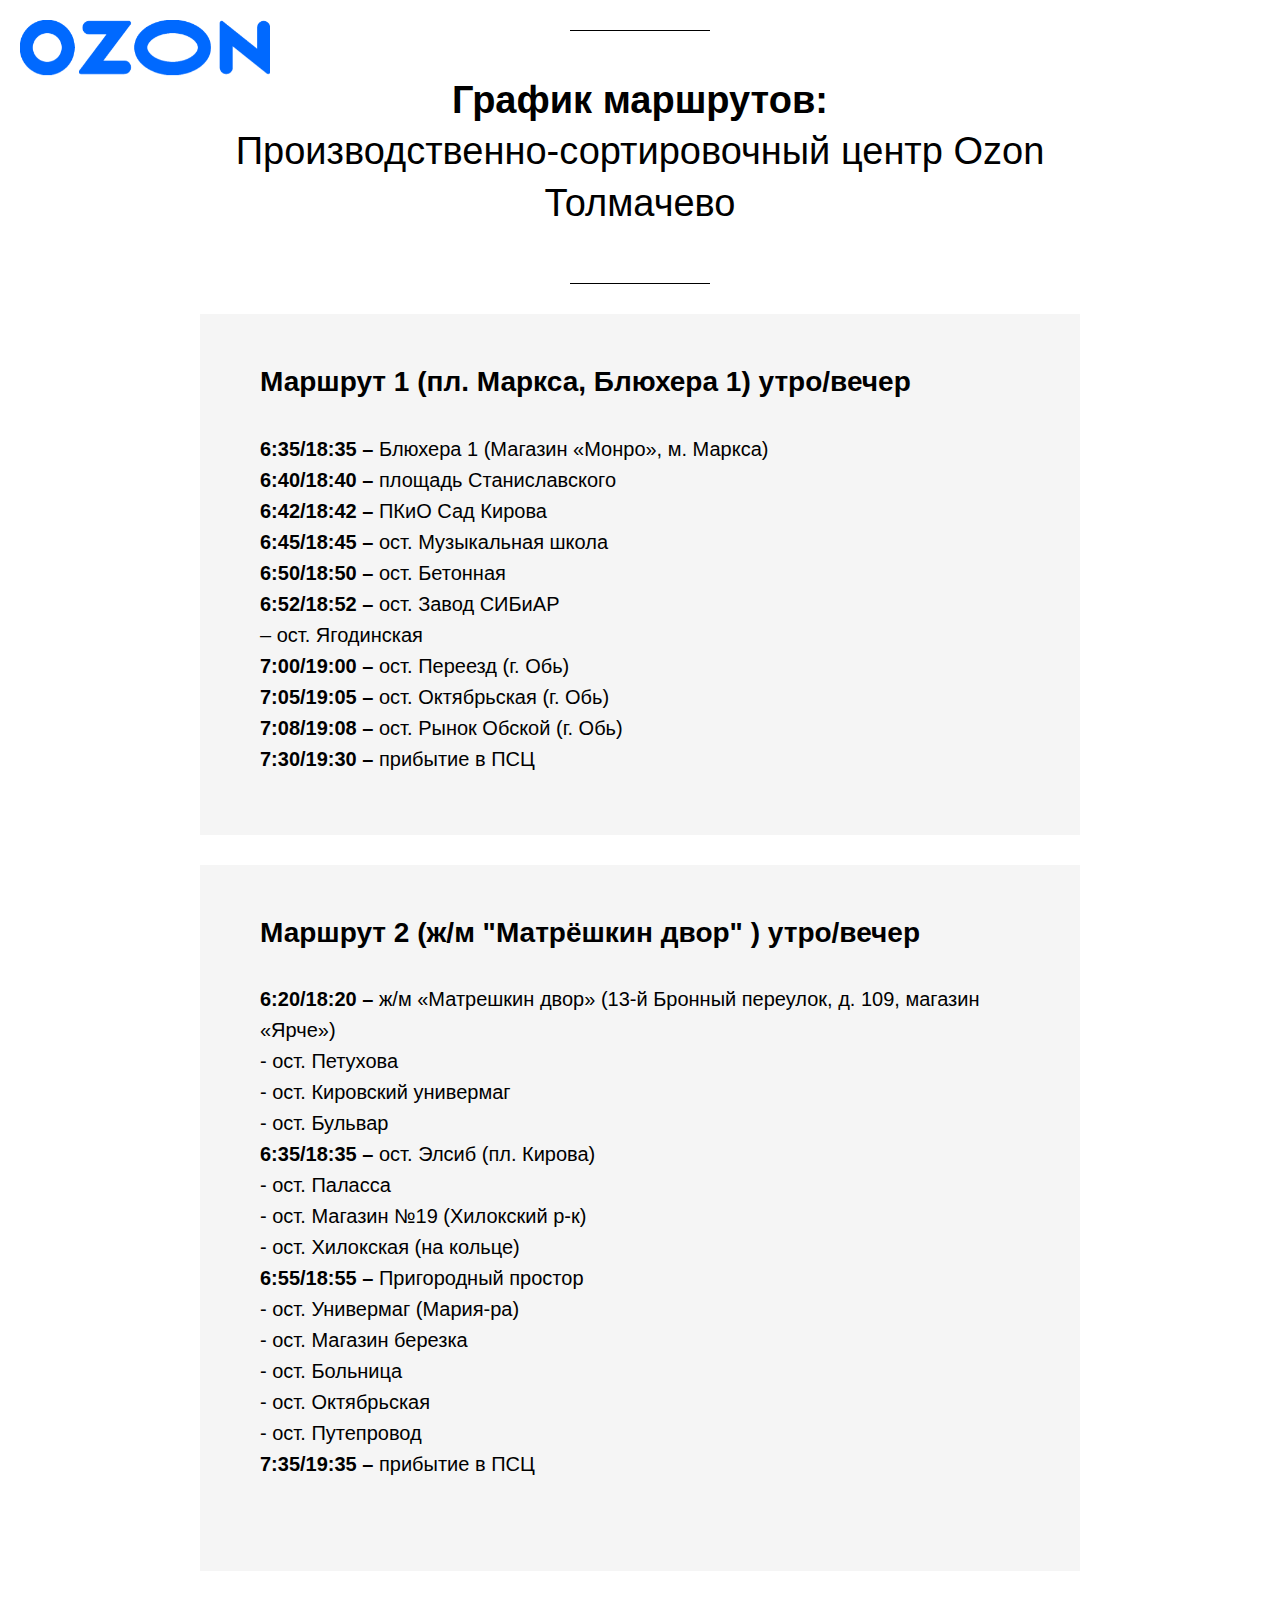
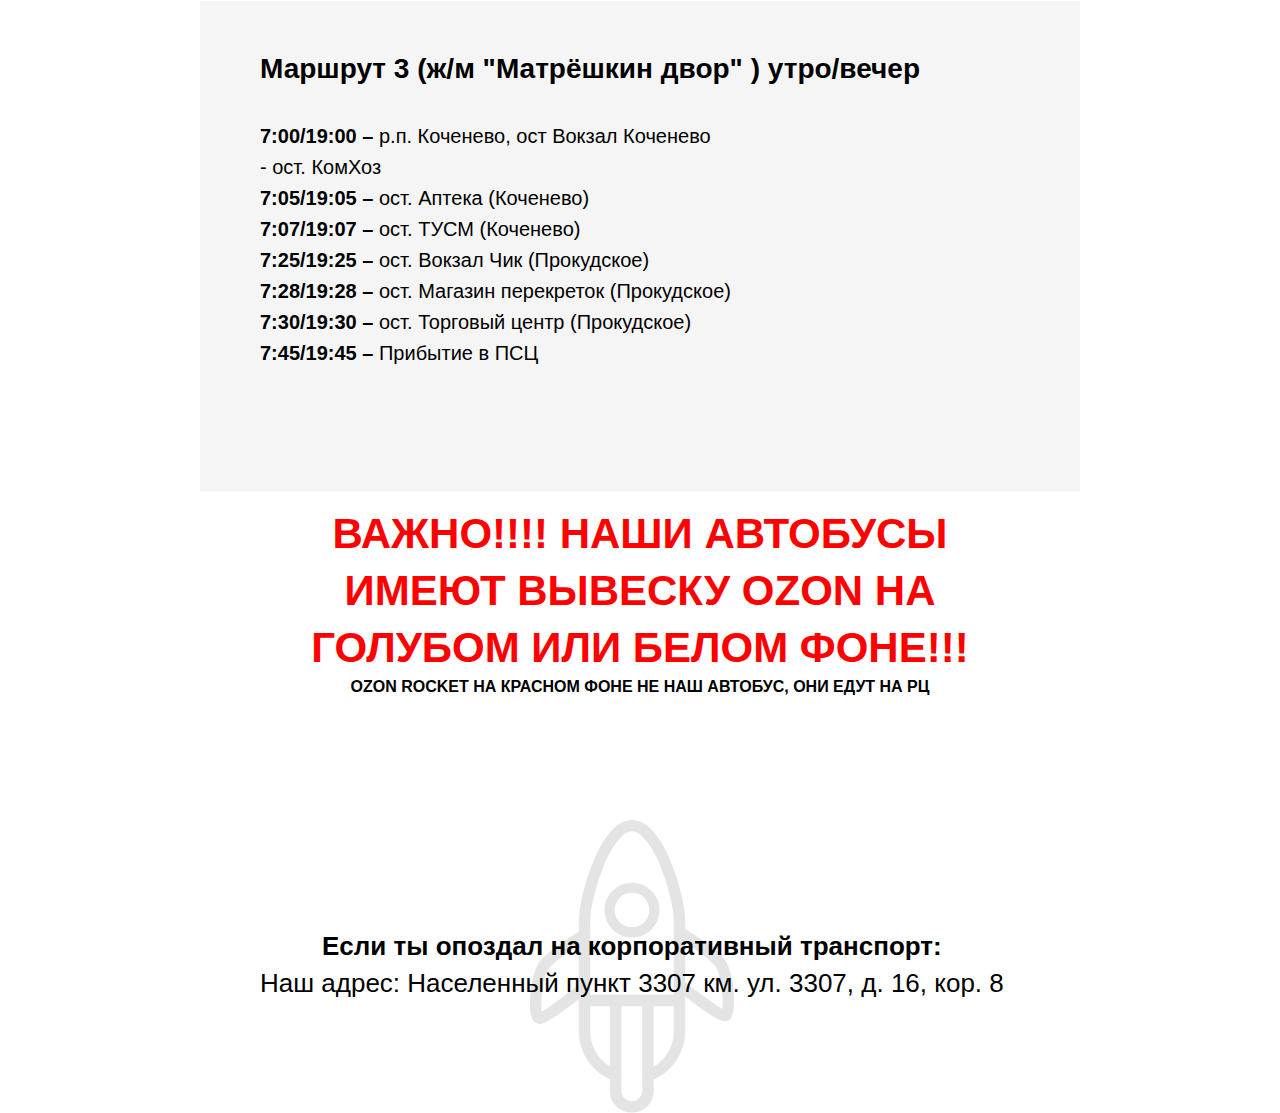
<file: index.html>
<!DOCTYPE html>
<!-- saved from url=(0029)http://learn1223333.tilda.ws/ -->
<html>

<head>
  <meta http-equiv="Content-Type" content="text/html; charset=UTF-8">
  <meta name="viewport" content="width=device-width, initial-scale=1.0">
  <!--metatextblock-->
  <title>Blank page</title>
  <meta property="og:url" content="http://learn1223333.tilda.ws">
  <meta property="og:title" content="Blank page">
  <meta property="og:description" content="">
  <meta property="og:type" content="website">
  <meta property="og:image" content="https://static.tildacdn.info/tild3832-6439-4230-b734-313331663739/-/resize/504x/2560px-OZON_2019svg.png">
  <link rel="canonical" href="http://learn1223333.tilda.ws/">
  <!--/metatextblock-->
  <meta property="fb:app_id" content="257953674358265">
  <meta name="format-detection" content="telephone=no">
  <meta http-equiv="x-dns-prefetch-control" content="on">
  <link rel="dns-prefetch" href="https://ws.tildacdn.com/">
  <link rel="dns-prefetch" href="https://static.tildacdn.info/">
  <meta name="robots" content="nofollow">
  <link rel="shortcut icon" href="https://static.tildacdn.info/img/tildafavicon.ico" type="image/x-icon">
  <!-- Assets -->
  <link rel="stylesheet" href="./Blank page_files/tilda-grid-3.0.min.css" type="text/css" media="all">
  <link rel="stylesheet" href="./Blank page_files/tilda-blocks-2.14.css" type="text/css" media="all">
  <link rel="preconnect" href="https://fonts.gstatic.com/">
  <link href="./Blank page_files/css2" rel="stylesheet">
  <link rel="stylesheet" href="./Blank page_files/tilda-animation-1.0.min.css" type="text/css" media="all">
  <link rel="stylesheet" href="font-family:Montserrat,sans-serif;" type="text/css">
  <script type="text/javascript" async="" id="tildastatscript" src="./Blank page_files/tilda-stat-1.0.min.js.Без названия"></script>
  <script src="./Blank page_files/jquery-1.10.2.min.js.Без названия"></script>
  <script src="./Blank page_files/tilda-scripts-3.0.min.js.Без названия"></script>
  <script src="./Blank page_files/tilda-blocks-2.7.js.Без названия"></script>
  <script src="./Blank page_files/lazyload-1.3.min.js.Без названия" charset="utf-8" async=""></script>
  <script src="./Blank page_files/tilda-animation-1.0.min.js.Без названия" charset="utf-8" async=""></script>
  <script src="./Blank page_files/tilda-cover-1.0.min.js.Без названия" charset="utf-8" async=""></script>
  <script src="./Blank page_files/tilda-events-1.0.min.js.Без названия" charset="utf-8" async=""></script>
  <script type="text/javascript">
    window.dataLayer = window.dataLayer || [];
  </script>
  <script type="text/javascript">
    if ((/bot|google|yandex|baidu|bing|msn|duckduckbot|teoma|slurp|crawler|spider|robot|crawling|facebook/i.test(navigator.userAgent)) === false && typeof(sessionStorage) != 'undefined' && sessionStorage.getItem('visited') !== 'y') {
      var style = document.createElement('style');
      style.type = 'text/css';
      style.innerHTML = '@media screen and (min-width: 980px) {.t-records {opacity: 0;}.t-records_animated {-webkit-transition: opacity ease-in-out .2s;-moz-transition: opacity ease-in-out .2s;-o-transition: opacity ease-in-out .2s;transition: opacity ease-in-out .2s;}.t-records.t-records_visible {opacity: 1;}}';
      document.getElementsByTagName('head')[0].appendChild(style);
      $(document).ready(function() {
        $('.t-records').addClass('t-records_animated');
        setTimeout(function() {
          $('.t-records').addClass('t-records_visible');
          sessionStorage.setItem('visited', 'y');
        }, 400);
      });
    }
  </script>
  <style type="text/css">
    @media screen and (min-width: 980px) {
      .t-records {
        opacity: 0;
      }
      .t-records_animated {
        -webkit-transition: opacity ease-in-out .2s;
        -moz-transition: opacity ease-in-out .2s;
        -o-transition: opacity ease-in-out .2s;
        transition: opacity ease-in-out .2s;
      }
      .t-records.t-records_visible {
        opacity: 1;
      }
    }
  </style>
</head>

<body class="t-body" style="margin: 0px;">
  <!--allrecords-->
  <div id="allrecords" class="t-records t-records_animated t-records_visible" data-hook="blocks-collection-content-node" data-tilda-project-id="2914211" data-tilda-page-id="25525554" data-tilda-formskey="cbc65178d4b4008c214bc3c3d6320dcb" data-tilda-lazy="yes">
    <div id="rec412082304" class="r t-rec r_showed r_anim" style=" " data-record-type="145">
      <!-- T135 -->
      <div class="t135">
        <a href="http://learn1223333.tilda.ws/"> <img src="./Blank page_files/2560px-OZON_2019svg.png" imgfield="img" class="t135__img" style="max-width: 250px; width: 100%; display: inline-block;"> </a>
      </div>
      <style>
        #rec412082304 .t135 {
          position: fixed;
          top: 20px;
          left: 20px;
          max-width: 250px;
          width: 100%;
        }
        
        @media screen and (max-width: 640px) {
          #rec412082304 .t135 {
            position: relative !important;
            text-align: center;
            padding: 30px;
            top: 0px !important;
            right: 0px !important;
            left: 0px !important;
            z-index: 1 !important;
          }
        }
      </style>
    </div>
    <div id="rec412080834" class="r t-rec t-rec_pt_30 t-rec_pb_15 r_showed r_anim" style="padding-top:30px;padding-bottom:15px; " data-record-type="36">
      <!-- T021 -->
      <div class="t021">
        <div class="t-container">
          <div class="t-row">
            <div class="t-col t-col_2 t-prefix_5">
              <div class="t021__line"></div>
            </div>
          </div>
          <div class="t-row">
            <div class="t-col t-col_10 t-prefix_1">
              <div class="t021__text-impact t-text-impact t-text-impact_md" style="" field="text"><strong>График маршрутов:</strong>
                <br>Производственно-сортировочный центр Ozon Толмачево</div>
            </div>
          </div>
          <div class="t-row">
            <div class="t-col t-col_2 t-prefix_5">
              <div class="t021__line"></div>
            </div>
          </div>
        </div>
      </div>
    </div>
    <div id="rec412086981" class="r t-rec t-rec_pt_15 t-rec_pb_15 r_showed r_anim" style="padding-top:15px;padding-bottom:15px; " data-record-type="248">
      <!-- T220 -->
      <div class="t220">
        <div class="t-container ">
          <div class="t-col t-col_8 t-prefix_2">
            <div class="t220__textwrapper" style="background-color:#f5f5f5;">
              <div style="">
                <div class="t220__title t-heading t-heading_sm" style="" field="title">Маршрут 1 (пл. Маркса, Блюхера 1) утро/вечер</div>
                <div field="text" class="t220__text t-text t-text_md " style=""><strong>6:35/18:35 – </strong><span style="font-weight: 400;">Блюхера 1 (Магазин «Монро», м. Маркса)</span>
                  <br><strong>6:40/18:40 – </strong><span style="font-weight: 400;">площадь Станиславского</span>
                  <br><strong>6:42/18:42 – </strong><span style="font-weight: 400;">ПКиО Сад Кирова</span>
                  <br><strong>6:45/18:45 – </strong><span style="font-weight: 400;">ост. Музыкальная школа</span>
                  <br><strong>6:50/18:50 – </strong><span style="font-weight: 400;">ост. Бетонная</span>
                  <br><strong>6:52/18:52 – </strong><span style="font-weight: 400;">ост. Завод СИБиАР</span>
                  <br><span style="font-weight: 400;"> – ост. Ягодинская</span>
                  <br><strong>7:00/19:00 – </strong><span style="font-weight: 400;">ост. Переезд (г. Обь)</span>
                  <br><strong>7:05/19:05 – </strong><span style="font-weight: 400;">ост. Октябрьская (г. Обь)</span>
                  <br><strong>7:08/19:08 – </strong><span style="font-weight: 400;">ост. Рынок Обской (г. Обь)</span>
                  <br><strong>7:30/19:30 – </strong><span style="font-weight: 400;">прибытие в ПСЦ</span></div>
              </div>
            </div>
          </div>
        </div>
      </div>
    </div>
    <div id="rec412100145" class="r t-rec t-rec_pt_15 t-rec_pb_15 r_showed r_anim" style="padding-top:15px;padding-bottom:15px; " data-record-type="248">
      <!-- T220 -->
      <div class="t220">
        <div class="t-container ">
          <div class="t-col t-col_8 t-prefix_2">
            <div class="t220__textwrapper" style="background-color:#f5f5f5;">
              <div style="">
                <div class="t220__title t-heading t-heading_sm" style="" field="title">Маршрут 2 (ж/м "Матрёшкин двор" ) утро/вечер</div>
                <div field="text" class="t220__text t-text t-text_md " style=""><strong>6:20/18:20 – </strong><span style="font-weight: 400;">ж/м «Матрешкин двор» (13-й Бронный переулок, д. 109, магазин </span> <span style="font-weight: 400;">«Ярче»)</span>
                  <br><span style="font-weight: 400;">- ост. Петухова</span>
                  <br><span style="font-weight: 400;">- ост. Кировский универмаг</span>
                  <br><span style="font-weight: 400;">- ост. Бульвар</span>
                  <br><strong>6:35/18:35 – </strong><span style="font-weight: 400;">ост. Элсиб (пл. Кирова)</span>
                  <br><span style="font-weight: 400;">- ост. Паласса</span>
                  <br><span style="font-weight: 400;">- ост. Магазин №19 (Хилокский р-к)</span>
                  <br><span style="font-weight: 400;">- ост. Хилокская (на кольце)</span>
                  <br><strong>6:55/18:55 – </strong><span style="font-weight: 400;">Пригородный простор</span>
                  <br><span style="font-weight: 400;">- ост. Универмаг (Мария-ра)</span>
                  <br><span style="font-weight: 400;">- ост. Магазин березка</span>
                  <br><span style="font-weight: 400;">- ост. Больница</span>
                  <br><span style="font-weight: 400;">- ост. Октябрьская</span>
                  <br><span style="font-weight: 400;">- ост. Путепровод</span>
                  <br><strong>7:35/19:35 – </strong><span style="font-weight: 400;">прибытие в ПСЦ</span>
                  <br>
                  <br>
                </div>
              </div>
            </div>
          </div>
        </div>
      </div>
    </div>
    <div id="rec412110498" class="r t-rec t-rec_pt_15 t-rec_pb_15 r_anim r_showed" style="padding-top:15px;padding-bottom:15px; " data-record-type="248">
      <!-- T220 -->
      <div class="t220">
        <div class="t-container ">
          <div class="t-col t-col_8 t-prefix_2">
            <div class="t220__textwrapper" style="background-color:#f5f5f5;">
              <div style="">
                <div class="t220__title t-heading t-heading_sm" style="" field="title">Маршрут 3 (ж/м "Матрёшкин двор" ) утро/вечер</div>
                <div field="text" class="t220__text t-text t-text_md " style=""><strong>7:00/19:00 – </strong><span style="font-weight: 400;">р.п. Коченево, ост Вокзал Коченево</span>
                  <br><span style="font-weight: 400;">- ост. КомХоз</span>
                  <br><strong>7:05/19:05 – </strong><span style="font-weight: 400;">ост. Аптека (Коченево)</span>
                  <br><strong>7:07/19:07 – </strong><span style="font-weight: 400;">ост. ТУСМ (Коченево)</span>
                  <br><strong>7:25/19:25 – </strong><span style="font-weight: 400;">ост. Вокзал Чик (Прокудское)</span>
                  <br><strong>7:28/19:28 – </strong><span style="font-weight: 400;">ост. Магазин перекреток (Прокудское)</span>
                  <br><strong>7:30/19:30 – </strong><span style="font-weight: 400;">ост. Торговый центр (Прокудское)</span>
                  <br><strong>7:45/19:45 – </strong><span style="font-weight: 400;">Прибытие в ПСЦ</span>
                  <br>
                  <br>
                  <br>
                </div>
              </div>
            </div>
          </div>
        </div>
      </div>
    </div>
    <div id="rec412112277" class="r t-rec t-rec_pt_0 t-rec_pb_0 r_anim r_showed" style="padding-top:0px;padding-bottom:0px; " data-record-type="470">
      <!-- t470 -->
      <div class="t470">
        <div class="t-container t-align_center">
          <div class="t-col t-col_8 t-prefix_2">
            <div class="t470__title t-name t-name_xs t-margin_auto" field="title" style="text-transform:uppercase;">
              <p style="text-align: center;"><strong style="font-size: 42px; color: rgb(255, 0, 0);">ВАЖНО!!!! Наши автобусы имеют вывеску Ozon на голубом или белом фоне!!!</strong></p>
              <p style="text-align: center;"><strong>Ozon rocket на красном фоне не наш автобус, они едут на РЦ</strong></p>
            </div>
            <div class="t470__imgdescrwrapper">
              <div class="t470__descr t-descr t-descr_xxl t-margin_auto" field="descr" style=""><strong>Если ты опоздал на корпоративный транспорт:</strong>
                <br>Наш адрес: Населенный пункт 3307 км. ул. 3307, д. 16, кор. 8</div> <img class="t470__bgimg t-img loading" src="./Blank page_files/rocket.svg" imgfiled="img" style="opacity:0.1;"></div>
          </div>
        </div>
      </div>
    </div>
  </div>
 
  <script type="text/javascript">
    if (!window.mainTracker) {
      window.mainTracker = 'tilda';
    }
    window.tildastatcookie = 'no';
    setTimeout(function() {
      (function(d, w, k, o, g) {
        var n = d.getElementsByTagName(o)[0],
          s = d.createElement(o),
          f = function() {
            n.parentNode.insertBefore(s, n);
          };
        s.type = "text/javascript";
        s.async = true;
        s.key = k;
        s.id = "tildastatscript";
        s.src = g;
        if (w.opera == "[object Opera]") {
          d.addEventListener("DOMContentLoaded", f, false);
        } else {
          f();
        }
      })(document, window, '550c995928308d8c91a2b91f7838d800', 'script', 'https://static.tildacdn.info/js/tilda-stat-1.0.min.js');
    }, 2000);
  </script>
</body>

</html>
</file>
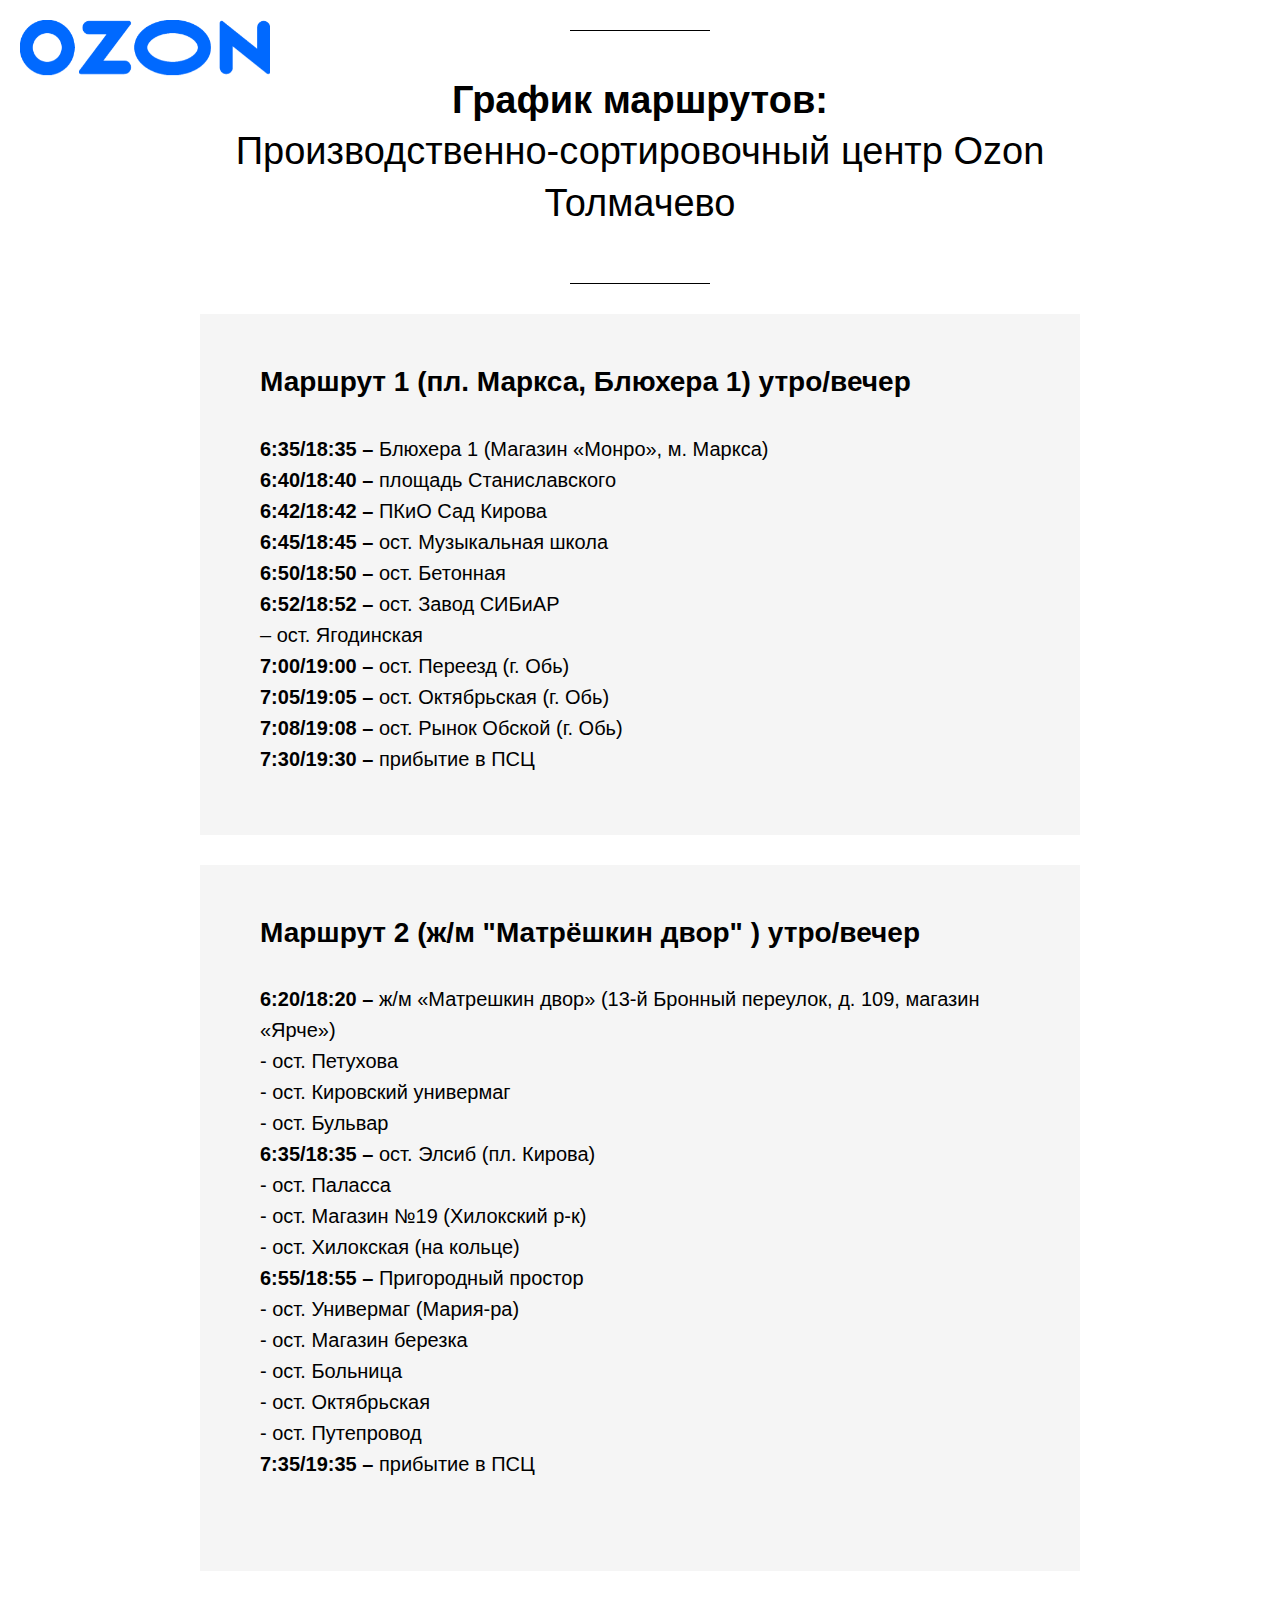
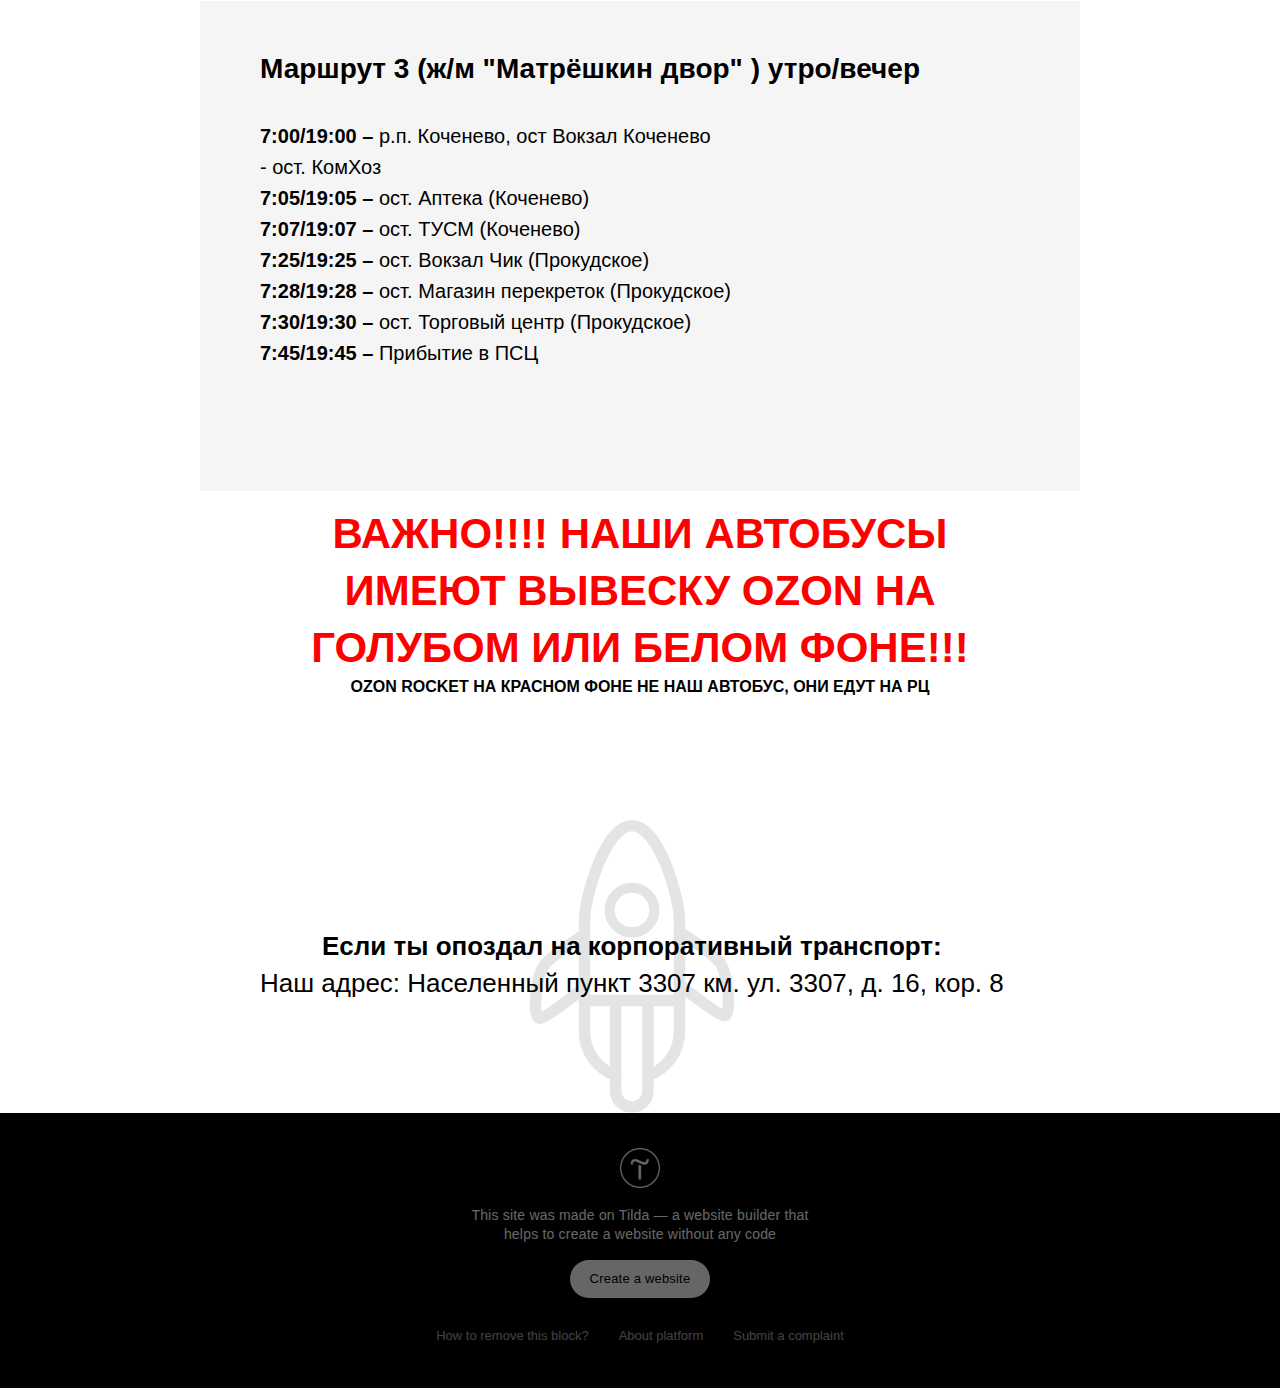
<file: Blank page.html>
<!DOCTYPE html>
<!-- saved from url=(0029)http://learn1223333.tilda.ws/ -->
<html><head><meta http-equiv="Content-Type" content="text/html; charset=UTF-8"><meta name="viewport" content="width=device-width, initial-scale=1.0"><!--metatextblock--><title>Blank page</title><meta property="og:url" content="http://learn1223333.tilda.ws"><meta property="og:title" content="Blank page"><meta property="og:description" content=""><meta property="og:type" content="website"><meta property="og:image" content="https://static.tildacdn.info/tild3832-6439-4230-b734-313331663739/-/resize/504x/2560px-OZON_2019svg.png"><link rel="canonical" href="http://learn1223333.tilda.ws/"><!--/metatextblock--><meta property="fb:app_id" content="257953674358265"><meta name="format-detection" content="telephone=no"><meta http-equiv="x-dns-prefetch-control" content="on"><link rel="dns-prefetch" href="https://ws.tildacdn.com/"><link rel="dns-prefetch" href="https://static.tildacdn.info/"><meta name="robots" content="nofollow"><link rel="shortcut icon" href="https://static.tildacdn.info/img/tildafavicon.ico" type="image/x-icon"><!-- Assets --><link rel="stylesheet" href="./Blank page_files/tilda-grid-3.0.min.css" type="text/css" media="all"><link rel="stylesheet" href="./Blank page_files/tilda-blocks-2.14.css" type="text/css" media="all"><link rel="preconnect" href="https://fonts.gstatic.com/"><link href="./Blank page_files/css2" rel="stylesheet"><link rel="stylesheet" href="./Blank page_files/tilda-animation-1.0.min.css" type="text/css" media="all"><link rel="stylesheet" href="font-family:Montserrat,sans-serif;" type="text/css"><script type="text/javascript" async="" id="tildastatscript" src="./Blank page_files/tilda-stat-1.0.min.js.Без названия"></script><script src="./Blank page_files/jquery-1.10.2.min.js.Без названия"></script><script src="./Blank page_files/tilda-scripts-3.0.min.js.Без названия"></script><script src="./Blank page_files/tilda-blocks-2.7.js.Без названия"></script><script src="./Blank page_files/lazyload-1.3.min.js.Без названия" charset="utf-8" async=""></script><script src="./Blank page_files/tilda-animation-1.0.min.js.Без названия" charset="utf-8" async=""></script><script src="./Blank page_files/tilda-cover-1.0.min.js.Без названия" charset="utf-8" async=""></script><script src="./Blank page_files/tilda-events-1.0.min.js.Без названия" charset="utf-8" async=""></script><script type="text/javascript">window.dataLayer = window.dataLayer || [];</script><script type="text/javascript">if((/bot|google|yandex|baidu|bing|msn|duckduckbot|teoma|slurp|crawler|spider|robot|crawling|facebook/i.test(navigator.userAgent))===false && typeof(sessionStorage)!='undefined' && sessionStorage.getItem('visited')!=='y'){	var style=document.createElement('style');	style.type='text/css';	style.innerHTML='@media screen and (min-width: 980px) {.t-records {opacity: 0;}.t-records_animated {-webkit-transition: opacity ease-in-out .2s;-moz-transition: opacity ease-in-out .2s;-o-transition: opacity ease-in-out .2s;transition: opacity ease-in-out .2s;}.t-records.t-records_visible {opacity: 1;}}';	document.getElementsByTagName('head')[0].appendChild(style);	$(document).ready(function() {	$('.t-records').addClass('t-records_animated');	setTimeout(function(){ $('.t-records').addClass('t-records_visible'); sessionStorage.setItem('visited','y');	},400);	});
}</script><style type="text/css">@media screen and (min-width: 980px) {.t-records {opacity: 0;}.t-records_animated {-webkit-transition: opacity ease-in-out .2s;-moz-transition: opacity ease-in-out .2s;-o-transition: opacity ease-in-out .2s;transition: opacity ease-in-out .2s;}.t-records.t-records_visible {opacity: 1;}}</style></head><body class="t-body" style="margin: 0px;"><!--allrecords--><div id="allrecords" class="t-records t-records_animated t-records_visible" data-hook="blocks-collection-content-node" data-tilda-project-id="2914211" data-tilda-page-id="25525554" data-tilda-formskey="cbc65178d4b4008c214bc3c3d6320dcb" data-tilda-lazy="yes"><div id="rec412082304" class="r t-rec r_showed r_anim" style=" " data-record-type="145"><!-- T135 --><div class="t135"> <a href="http://learn1223333.tilda.ws/"> <img src="./Blank page_files/2560px-OZON_2019svg.png" imgfield="img" class="t135__img" style="max-width: 250px; width: 100%; display: inline-block;"> </a></div><style>#rec412082304 .t135 { position: fixed; top: 20px; left: 20px; max-width: 250px; width: 100%; }
@media screen and (max-width: 640px) { #rec412082304 .t135 { position: relative !important; text-align: center; padding: 30px; top: 0px !important; right: 0px !important; left: 0px !important; z-index: 1 !important; }
}</style></div><div id="rec412080834" class="r t-rec t-rec_pt_30 t-rec_pb_15 r_showed r_anim" style="padding-top:30px;padding-bottom:15px; " data-record-type="36"><!-- T021 --><div class="t021"> <div class="t-container"> <div class="t-row"> <div class="t-col t-col_2 t-prefix_5"> <div class="t021__line"></div> </div> </div> <div class="t-row"> <div class="t-col t-col_10 t-prefix_1"> <div class="t021__text-impact t-text-impact t-text-impact_md" style="" field="text"><strong>График маршрутов:</strong><br>Производственно-сортировочный центр Ozon Толмачево</div> </div> </div> <div class="t-row"> <div class="t-col t-col_2 t-prefix_5"> <div class="t021__line"></div> </div> </div> </div></div></div><div id="rec412086981" class="r t-rec t-rec_pt_15 t-rec_pb_15 r_showed r_anim" style="padding-top:15px;padding-bottom:15px; " data-record-type="248"><!-- T220 --><div class="t220"><div class="t-container "> <div class="t-col t-col_8 t-prefix_2"> <div class="t220__textwrapper" style="background-color:#f5f5f5;"> <div style=""> <div class="t220__title t-heading t-heading_sm" style="" field="title">Маршрут 1 (пл. Маркса, Блюхера 1) утро/вечер</div> <div field="text" class="t220__text t-text t-text_md " style=""><strong>6:35/18:35 – </strong><span style="font-weight: 400;">Блюхера 1 (Магазин «Монро», м. Маркса)</span><br><strong>6:40/18:40 – </strong><span style="font-weight: 400;">площадь Станиславского</span><br><strong>6:42/18:42 – </strong><span style="font-weight: 400;">ПКиО Сад Кирова</span><br><strong>6:45/18:45 – </strong><span style="font-weight: 400;">ост. Музыкальная школа</span><br><strong>6:50/18:50 – </strong><span style="font-weight: 400;">ост. Бетонная</span><br><strong>6:52/18:52 – </strong><span style="font-weight: 400;">ост. Завод СИБиАР</span><br><span style="font-weight: 400;"> – ост. Ягодинская</span><br><strong>7:00/19:00 – </strong><span style="font-weight: 400;">ост. Переезд (г. Обь)</span><br><strong>7:05/19:05 – </strong><span style="font-weight: 400;">ост. Октябрьская (г. Обь)</span><br><strong>7:08/19:08 – </strong><span style="font-weight: 400;">ост. Рынок Обской (г. Обь)</span><br><strong>7:30/19:30 – </strong><span style="font-weight: 400;">прибытие в ПСЦ</span></div> </div> </div></div></div></div></div><div id="rec412100145" class="r t-rec t-rec_pt_15 t-rec_pb_15 r_showed r_anim" style="padding-top:15px;padding-bottom:15px; " data-record-type="248"><!-- T220 --><div class="t220"><div class="t-container "> <div class="t-col t-col_8 t-prefix_2"> <div class="t220__textwrapper" style="background-color:#f5f5f5;"> <div style=""> <div class="t220__title t-heading t-heading_sm" style="" field="title">Маршрут 2 (ж/м "Матрёшкин двор" ) утро/вечер</div> <div field="text" class="t220__text t-text t-text_md " style=""><strong>6:20/18:20 – </strong><span style="font-weight: 400;">ж/м «Матрешкин двор» (13-й Бронный переулок, д. 109, магазин </span> <span style="font-weight: 400;">«Ярче»)</span><br><span style="font-weight: 400;">- ост. Петухова</span><br><span style="font-weight: 400;">- ост. Кировский универмаг</span><br><span style="font-weight: 400;">- ост. Бульвар</span><br><strong>6:35/18:35 – </strong><span style="font-weight: 400;">ост. Элсиб (пл. Кирова)</span><br><span style="font-weight: 400;">- ост. Паласса</span><br><span style="font-weight: 400;">- ост. Магазин №19 (Хилокский р-к)</span><br><span style="font-weight: 400;">- ост. Хилокская (на кольце)</span><br><strong>6:55/18:55 – </strong><span style="font-weight: 400;">Пригородный простор</span><br><span style="font-weight: 400;">- ост. Универмаг (Мария-ра)</span><br><span style="font-weight: 400;">- ост. Магазин березка</span><br><span style="font-weight: 400;">- ост. Больница</span><br><span style="font-weight: 400;">- ост. Октябрьская</span><br><span style="font-weight: 400;">- ост. Путепровод</span><br><strong>7:35/19:35 – </strong><span style="font-weight: 400;">прибытие в ПСЦ</span><br><br></div> </div> </div></div></div></div></div><div id="rec412110498" class="r t-rec t-rec_pt_15 t-rec_pb_15 r_anim r_showed" style="padding-top:15px;padding-bottom:15px; " data-record-type="248"><!-- T220 --><div class="t220"><div class="t-container "> <div class="t-col t-col_8 t-prefix_2"> <div class="t220__textwrapper" style="background-color:#f5f5f5;"> <div style=""> <div class="t220__title t-heading t-heading_sm" style="" field="title">Маршрут 3 (ж/м "Матрёшкин двор" ) утро/вечер</div> <div field="text" class="t220__text t-text t-text_md " style=""><strong>7:00/19:00 – </strong><span style="font-weight: 400;">р.п. Коченево, ост Вокзал Коченево</span><br><span style="font-weight: 400;">- ост. КомХоз</span><br><strong>7:05/19:05 – </strong><span style="font-weight: 400;">ост. Аптека (Коченево)</span><br><strong>7:07/19:07 – </strong><span style="font-weight: 400;">ост. ТУСМ (Коченево)</span><br><strong>7:25/19:25 – </strong><span style="font-weight: 400;">ост. Вокзал Чик (Прокудское)</span><br><strong>7:28/19:28 – </strong><span style="font-weight: 400;">ост. Магазин перекреток (Прокудское)</span><br><strong>7:30/19:30 – </strong><span style="font-weight: 400;">ост. Торговый центр (Прокудское)</span><br><strong>7:45/19:45 – </strong><span style="font-weight: 400;">Прибытие в ПСЦ</span><br><br><br></div> </div> </div></div></div></div></div><div id="rec412112277" class="r t-rec t-rec_pt_0 t-rec_pb_0 r_anim r_showed" style="padding-top:0px;padding-bottom:0px; " data-record-type="470"><!-- t470 --><div class="t470"> <div class="t-container t-align_center"> <div class="t-col t-col_8 t-prefix_2"> <div class="t470__title t-name t-name_xs t-margin_auto" field="title" style="text-transform:uppercase;"><p style="text-align: center;"><strong style="font-size: 42px; color: rgb(255, 0, 0);">ВАЖНО!!!! Наши автобусы имеют вывеску Ozon на голубом или белом фоне!!!</strong></p><p style="text-align: center;"><strong>Ozon rocket на красном фоне не наш автобус, они едут на РЦ</strong></p></div><div class="t470__imgdescrwrapper"> <div class="t470__descr t-descr t-descr_xxl t-margin_auto" field="descr" style=""><strong>Если ты опоздал на корпоративный транспорт:</strong><br>Наш адрес: Населенный пункт 3307 км. ул. 3307, д. 16, кор. 8</div> <img class="t470__bgimg t-img loading" src="./Blank page_files/rocket.svg" imgfiled="img" style="opacity:0.1;"></div> </div> </div></div> </div></div><!--/allrecords--><!-- Tilda copyright. Don't remove this line --><div class="t-tildalabel t-tildalabel-free" id="tildacopy" data-tilda-sign="2914211#25525554" style="display: block !important; visibility: visible !important; position: relative !important; width: 100% !important; pointer-events: all !important; opacity: 1 !important; margin: 0 !important; z-index: 1 !important"><div class="t-tildalabel-free__main"><a href="https://tilda.cc/?upm=2914211" target="_blank" style="padding-bottom:12px; display: block;" rel="noopener"><img style="width:40px;" src="./Blank page_files/tildacopy.png"></a><div style="padding-bottom: 15px;">This site was made on <a href="https://tilda.cc/?upm=2914211" target="_blank" style="text-decoration: none; color:inherit;" rel="noopener">Tilda — a website builder</a> that helps to&nbsp;create a&nbsp;website without any code</div><a href="https://tilda.cc/registration/" target="_blank" style="display: inline-block; padding: 10px 20px; font-size: 13px; border-radius: 50px; background-color: #fff; color:#000; text-decoration: none;" rel="noopener">Create a website</a></div><div class="t-tildalabel-free__links-wr"><a class="t-tildalabel-free__txt-link" href="https://help.tilda.cc/white-label" target="_blank" rel="noopener">How to remove this block?</a><a class="t-tildalabel-free__txt-link" href="https://tilda.cc/?upm=2914211" target="_blank" rel="noopener">About platform</a><a class="t-tildalabel-free__txt-link" href="https://tilda.cc/abuse/" target="_blank" rel="noopener">Submit a complaint</a></div></div><!-- Stat --><script type="text/javascript">if (! window.mainTracker) { window.mainTracker = 'tilda'; }	window.tildastatcookie='no';	setTimeout(function(){	(function (d, w, k, o, g) { var n=d.getElementsByTagName(o)[0],s=d.createElement(o),f=function(){n.parentNode.insertBefore(s,n);}; s.type = "text/javascript"; s.async = true; s.key = k; s.id = "tildastatscript"; s.src=g; if (w.opera=="[object Opera]") {d.addEventListener("DOMContentLoaded", f, false);} else { f(); } })(document, window, '550c995928308d8c91a2b91f7838d800','script','https://static.tildacdn.info/js/tilda-stat-1.0.min.js');	}, 2000);</script></body></html>
</file>
<file: Blank page_files/tilda-blocks-2.14.css>
.t-body{margin:0}#allrecords{-webkit-font-smoothing:antialiased;background-color:none}#allrecords a{color:#ff8562;text-decoration:none}#allrecords a[href^=tel]{color:inherit;text-decoration:none}#allrecords ol{padding-left:22px}#allrecords ul{padding-left:20px}#allrecords b,#allrecords strong{font-weight:700}@media print{body,html{min-width:1200px;max-width:1200px;padding:0;margin:0 auto;border:none}}.t-text{font-family:'Ubuntu',Arial,sans-serif;font-weight:300;color:#000}.t-text_xs{font-size:15px;line-height:1.55}.t-text_sm{font-size:18px;line-height:1.55}.t-text_md{font-size:20px;line-height:1.55}.t-text_lg{font-size:22px;line-height:1.55}.t-text_weight_plus{font-weight:400}.t-text-impact{font-family:'Ubuntu',Arial,sans-serif;font-weight:300;color:#000}.t-text-impact_xs{font-size:26px;line-height:1.5}.t-text-impact_sm{font-size:32px;line-height:1.35}.t-text-impact_md{font-size:38px;line-height:1.35}.t-text-impact_lg{font-size:42px;line-height:1.23}.t-name{font-family:'Ubuntu',Arial,sans-serif;font-weight:600;color:#000}.t-name_xs{font-size:16px;line-height:1.35}.t-name_sm{font-size:18px;line-height:1.35}.t-name_md{font-size:20px;line-height:1.35}.t-name_lg{font-size:22px;line-height:1.35}.t-name_xl{font-size:24px;line-height:1.35}.t-heading{font-family:'Ubuntu',Arial,sans-serif;font-weight:600;color:#000}.t-heading_xs{font-size:26px;line-height:1.23}.t-heading_sm{font-size:28px;line-height:1.17}.t-heading_md{font-size:30px;line-height:1.17}.t-heading_lg{font-size:32px;line-height:1.17}.t-title{font-family:'Ubuntu',Arial,sans-serif;font-weight:600;color:#000}.t-title_xxs{font-size:36px;line-height:1.23}.t-title_xs{font-size:42px;line-height:1.23}.t-title_sm{font-size:48px;line-height:1.23}.t-title_md{font-size:52px;line-height:1.23}.t-title_lg{font-size:64px;line-height:1.23}.t-title_xl{font-size:72px;line-height:1.17}.t-title_xxl{font-size:82px;line-height:1.17}.t-descr{font-family:'Ubuntu',Arial,sans-serif;font-weight:300;color:#000}.t-descr_xxs{font-size:14px;line-height:1.55}.t-descr_xs{font-size:16px;line-height:1.55}.t-descr_sm{font-size:18px;line-height:1.55}.t-descr_md{font-size:20px;line-height:1.55}.t-descr_lg{font-size:22px;line-height:1.55}.t-descr_xl{font-size:24px;line-height:1.5}.t-descr_xxl{font-size:26px;line-height:1.45}.t-descr_xxxl{font-size:30px;line-height:1.45;letter-spacing:.45}.t-uptitle{font-family:'Ubuntu',Arial,sans-serif;font-weight:600;color:#000;letter-spacing:2.5px}.t-uptitle_xs{font-size:12px}.t-uptitle_sm{font-size:14px}.t-uptitle_md{font-size:16px}.t-uptitle_lg{font-size:18px}.t-uptitle_xl{font-size:20px;letter-spacing:2px}.t-uptitle_xxl{font-size:22px;letter-spacing:2px}.t-uptitle_xxxl{font-size:24px;letter-spacing:2px}@media screen and (max-width:1200px){.t-text_xs{font-size:14px}.t-text_sm{font-size:16px}.t-text_md{font-size:18px}.t-text_lg{font-size:20px}.t-text-impact_md{font-size:30px}.t-descr_xxs{font-size:12px}.t-descr_xs{font-size:14px}.t-descr_sm{font-size:16px}.t-descr_md{font-size:18px}.t-descr_lg{font-size:20px}.t-descr_xl{font-size:22px}.t-descr_xxl{font-size:22px}.t-descr_xxxl{font-size:26px}.t-uptitle_md{font-size:14px}.t-uptitle_lg{font-size:16px}.t-uptitle_xl{font-size:18px}.t-uptitle_xxl{font-size:20px}.t-uptitle_xxxl{font-size:22px}.t-title_xxs{font-size:32px}.t-title_xs{font-size:38px}.t-title_sm{font-size:44px}.t-title_md{font-size:48px}.t-title_lg{font-size:60px}.t-title_xl{font-size:68px}.t-title_xxl{font-size:78px}.t-name_xs{font-size:14px}.t-name_sm{font-size:16px}.t-name_md{font-size:18px}.t-name_lg{font-size:20px}.t-name_xl{font-size:22px}.t-heading_xs{font-size:24px}.t-heading_sm{font-size:26px}.t-heading_md{font-size:28px}.t-heading_lg{font-size:30px}}@media screen and (max-width:640px){.t-text_xs{font-size:12px;line-height:1.45}.t-text_sm{font-size:14px;line-height:1.45}.t-text_md{font-size:16px;line-height:1.45}.t-text_lg{font-size:18px;line-height:1.45}.t-text-impact_sm{font-size:22px}.t-text-impact_md{font-size:26px}.t-text-impact_lg{font-size:28px}.t-descr_xs{font-size:12px;line-height:1.45}.t-descr_sm{font-size:14px;line-height:1.45}.t-descr_md{font-size:16px;line-height:1.45}.t-descr_lg{font-size:18px;line-height:1.45}.t-descr_xl{font-size:20px;line-height:1.4}.t-descr_xxl{font-size:20px}.t-descr_xxxl{font-size:22px}.t-uptitle_xs{font-size:10px}.t-uptitle_sm{font-size:10px}.t-uptitle_md{font-size:12px}.t-uptitle_lg{font-size:14px}.t-uptitle_xl{font-size:16px}.t-uptitle_xxl{font-size:18px}.t-uptitle_xxxl{font-size:20px}.t-title_xxs{font-size:28px}.t-title_xs{font-size:30px}.t-title_sm{font-size:30px}.t-title_md{font-size:30px}.t-title_lg{font-size:30px}.t-title_xl{font-size:32px}.t-title_xxl{font-size:36px}.t-name_xs{font-size:12px}.t-name_sm{font-size:14px}.t-name_md{font-size:16px}.t-name_lg{font-size:18px}.t-name_xl{font-size:20px}.t-heading_xs{font-size:22px}.t-heading_sm{font-size:24px}.t-heading_md{font-size:24px}.t-heading_lg{font-size:26px}}@media screen and (max-width:480px){.t-title_xl{font-size:30px}.t-title_xxl{font-size:30px}}.t-records{-webkit-font_smoothing:antialiased;background-color:none}.t-records a{color:#ff8562;text-decoration:none}.t-records a[href^=tel]{color:inherit;text-decoration:none}.t-records ol{padding-left:22px;margin-top:0;margin-bottom:10px}.t-records ul{padding-left:20px;margin-top:0;margin-bottom:10px}.t-btn{display:inline-block;font-family:'Ubuntu',Arial,sans-serif;height:60px;border:0 none;font-size:16px;padding-left:60px;padding-right:60px;text-align:center;white-space:nowrap;vertical-align:middle;font-weight:700;background-image:none;cursor:pointer;-webkit-appearance:none;-webkit-user-select:none;-moz-user-select:none;-ms-user-select:none;-o-user-select:none;user-select:none;-webkit-box-sizing:border-box;-moz-box-sizing:border-box;box-sizing:border-box}.t-btn td{vertical-align:middle}.t-btn_sending{opacity:.5}@media screen and (max-width:640px){.t-btn{white-space:normal;padding-left:30px;padding-right:30px}}.t-btn_xs{height:35px;font-size:13px;padding-left:15px;padding-right:15px}.t-btn_sm{height:45px;font-size:14px;padding-left:30px;padding-right:30px}.t-btn_lg{height:60px;font-size:22px;padding-left:70px;padding-right:70px}.t-btn_xl{height:80px;font-size:26px;padding-left:80px;padding-right:80px}.t-btn_xxl{height:100px;font-size:30px;padding-left:90px;padding-right:90px}@media screen and (max-width:640px){.t-btn_sm{padding-left:20px;padding-right:20px}.t-btn_lg{font-size:18px;padding-left:40px;padding-right:40px}.t-btn_xl{font-size:22px;padding-left:50px;padding-right:50px}.t-btn_xxl{font-size:26px;padding-left:60px;padding-right:60px}}.t-btntext{font-family:'Ubuntu',Arial,sans-serif;color:#000;font-size:20px;line-height:1.55;font-weight:700;text-decoration:none;cursor:pointer;display:inline-block}.t-btntext_sm{font-size:16px}.t-btntext_lg{font-size:24px}.t-uppercase.t-btntext{font-size:16px}.t-uppercase.t-btntext_sm{font-size:14px}.t-uppercase.t-btntext_lg{font-size:20px}.t-btntext:after{content:"\00a0→";font-family:Arial,Helvetica,sans-serif}@media screen and (max-width:640px){.t-btntext_lg{font-size:20px}}@media screen and (max-width:1200px){.t-screenmin-1200px{display:none}}@media screen and (max-width:980px){.t-screenmin-980px{display:none}}@media screen and (max-width:640px){.t-screenmin-640px{display:none}}@media screen and (max-width:480px){.t-screenmin-480px{display:none}}@media screen and (max-width:320px){.t-screenmin-320px{display:none}}@media screen and (min-width:321px){.t-screenmax-320px{display:none}}@media screen and (min-width:481px){.t-screenmax-480px{display:none}}@media screen and (min-width:641px){.t-screenmax-640px{display:none}}@media screen and (min-width:981px){.t-screenmax-980px{display:none}}@media screen and (min-width:1201px){.t-screenmax-1200px{display:none}}.t-hidden{display:none}.t-opacity_50{filter:alpha(opacity=50);KHTMLOpacity:.5;MozOpacity:.5;opacity:.5}.t-opacity_70{filter:alpha(opacity=70);KHTMLOpacity:.7;MozOpacity:.7;opacity:.7}.t-uppercase{text-transform:uppercase}.t-align_center{text-align:center}.t-align_left{text-align:left}.t-align_right{text-align:right}.t-margin_auto{margin-left:auto;margin-right:auto}.t-valign_middle{vertical-align:middle}.t-valign_top{vertical-align:top}.t-valign_bottom{vertical-align:bottom}.t-margin_left_auto{margin-right:0;margin-left:auto}.t-tildalabel{background-color:#000;color:#fff;width:100%;height:70px;font-family:Arial;font-size:14px}.t-tildalabel:hover .t-tildalabel__wrapper{opacity:1}.t-tildalabel_white{background-color:#fff;color:#000}.t-tildalabel_gray{background-color:#eee;color:#000}.t-tildalabel__wrapper{display:table;height:30px;width:270px;margin:0 auto;padding-top:20px;opacity:.4}.t-tildalabel__txtleft{display:table-cell;width:120px;height:30px;vertical-align:middle;text-align:right;padding-right:12px;font-weight:300;font-size:12px}.t-tildalabel__wrapimg{display:table-cell;width:30px;height:30px;vertical-align:middle}.t-tildalabel__img{width:30px;height:30px;vertical-align:middle}.t-tildalabel__txtright{display:table-cell;width:120px;height:30px;vertical-align:middle;padding-left:12px;font-weight:500;letter-spacing:2px}.t-tildalabel__link{color:#fff;text-decoration:none;vertical-align:middle}.t-tildalabel_white .t-tildalabel__link,.t-tildalabel_gray .t-tildalabel__link{color:#000}.t-tildalabel-free{padding:35px 0 45px;height:auto;text-align:center}.t-tildalabel-free__main{max-width:340px;display:block;margin:0 auto;line-height:1.4;letter-spacing:.2px;color:inherit;opacity:.4}.t-tildalabel-free__links-wr{display:table;margin:30px auto 0}.t-tildalabel-free__txt-link{display:table-cell;padding:0 15px;font-size:13px;text-decoration:none;color:inherit;opacity:.25}.t-tildalabel-free__txt-link:hover,.t-tildalabel-free__main:hover{opacity:1}@media screen and (max-width:640px){.t-tildalabel-free__txt-link{display:block;padding:5px 30px}.t-tildalabel-free__main{opacity:.7}.t-tildalabel-free__txt-link{opacity:.4}}.clearfix:before,.clearfix:after{display:table;content:" "}.clearfix:after{clear:both}.center-block{display:block;margin-right:auto;margin-left:auto}.t-mbfix{opacity:.01;-webkit-transform:translateX(0);-ms-transform:translateX(0);transform:translateX(0);position:fixed;width:100%;height:500px;background-color:white;top:0;left:0;z-index:10000;-webkit-transition:all 0.1s ease;transition:all 0.1s ease}.t-mbfix_hide{-webkit-transform:translateX(3000px);-ms-transform:translateX(3000px);transform:translateX(3000px)}.r_anim{-webkit-transition:opacity 0.5s;transition:opacity 0.5s}.r_hidden{opacity:0}.r_showed{opacity:1}img:not([src]){visibility:hidden}.t-popup{display:none}.t-body_scroll-locked{position:fixed;left:0;width:100%;height:100%;overflow:hidden}.t-submit{font-family:'Ubuntu',Arial,sans-serif}.t-input{font-family:'Ubuntu',Arial,sans-serif}.t-input__vis-ph{font-family:'Ubuntu',Arial,sans-serif}.t-select{font-family:'Ubuntu',Arial,sans-serif}.t-form .uploadcare-widget-button{font-family:'Ubuntu',Arial,sans-serif}.t-input-error{font-family:'Ubuntu',Arial,sans-serif}.t-form__errorbox-wrapper{font-family:'Ubuntu',Arial,sans-serif}.t-form__errorbox-text{font-family:'Ubuntu',Arial,sans-serif}.t-form__errorbox-item{font-family:'Ubuntu',Arial,sans-serif}.t-form__successbox{font-family:'Ubuntu',Arial,sans-serif}.t-rec_pt_0{padding-top:0}.t-rec_pt_15{padding-top:15px}.t-rec_pt_30{padding-top:30px}.t-rec_pt_45{padding-top:45px}.t-rec_pt_60{padding-top:60px}.t-rec_pt_75{padding-top:75px}.t-rec_pt_90{padding-top:90px}.t-rec_pt_105{padding-top:105px}.t-rec_pt_120{padding-top:120px}.t-rec_pt_135{padding-top:135px}.t-rec_pt_150{padding-top:150px}.t-rec_pt_165{padding-top:165px}.t-rec_pt_180{padding-top:180px}.t-rec_pt_195{padding-top:195px}.t-rec_pt_210{padding-top:210px}.t-rec_pb_0{padding-bottom:0}.t-rec_pb_15{padding-bottom:15px}.t-rec_pb_30{padding-bottom:30px}.t-rec_pb_45{padding-bottom:45px}.t-rec_pb_60{padding-bottom:60px}.t-rec_pb_75{padding-bottom:75px}.t-rec_pb_90{padding-bottom:90px}.t-rec_pb_105{padding-bottom:105px}.t-rec_pb_120{padding-bottom:120px}.t-rec_pb_135{padding-bottom:135px}.t-rec_pb_150{padding-bottom:150px}.t-rec_pb_165{padding-bottom:165px}.t-rec_pb_180{padding-bottom:180px}.t-rec_pb_195{padding-bottom:195px}.t-rec_pb_210{padding-bottom:210px}@media screen and (max-width:480px){.t-rec_pt_0{padding-top:0}.t-rec_pt_15{padding-top:15px}.t-rec_pt_30{padding-top:30px}.t-rec_pt_45{padding-top:45px}.t-rec_pt_60{padding-top:60px}.t-rec_pt_75{padding-top:75px}.t-rec_pt_90{padding-top:90px}.t-rec_pt_105{padding-top:90px}.t-rec_pt_120{padding-top:90px!important}.t-rec_pt_135{padding-top:90px!important}.t-rec_pt_150{padding-top:90px!important}.t-rec_pt_165{padding-top:90px!important}.t-rec_pt_180{padding-top:120px!important}.t-rec_pt_195{padding-top:120px!important}.t-rec_pt_210{padding-top:120px!important}.t-rec_pb_0{padding-bottom:0}.t-rec_pb_15{padding-bottom:15px}.t-rec_pb_30{padding-bottom:30px}.t-rec_pb_45{padding-bottom:45px}.t-rec_pb_60{padding-bottom:60px}.t-rec_pb_75{padding-bottom:75px}.t-rec_pb_90{padding-bottom:90px}.t-rec_pb_105{padding-bottom:90px}.t-rec_pb_120{padding-bottom:90px!important}.t-rec_pb_135{padding-bottom:90px!important}.t-rec_pb_150{padding-bottom:90px!important}.t-rec_pb_165{padding-bottom:90px!important}.t-rec_pb_180{padding-bottom:120px!important}.t-rec_pb_195{padding-bottom:120px!important}.t-rec_pb_210{padding-bottom:120px!important}}@media screen and (max-width:480px){.t-rec_pt-res-480_0{padding-top:0!important}.t-rec_pt-res-480_15{padding-top:15px!important}.t-rec_pt-res-480_30{padding-top:30px!important}.t-rec_pt-res-480_45{padding-top:45px!important}.t-rec_pt-res-480_60{padding-top:60px!important}.t-rec_pt-res-480_75{padding-top:75px!important}.t-rec_pt-res-480_90{padding-top:90px!important}.t-rec_pt-res-480_105{padding-top:105px!important}.t-rec_pt-res-480_120{padding-top:120px!important}.t-rec_pt-res-480_135{padding-top:135px!important}.t-rec_pt-res-480_150{padding-top:150px!important}.t-rec_pt-res-480_165{padding-top:165px!important}.t-rec_pt-res-480_180{padding-top:180px!important}.t-rec_pt-res-480_195{padding-top:195px!important}.t-rec_pt-res-480_210{padding-top:210px!important}.t-rec_pb-res-480_0{padding-bottom:0!important}.t-rec_pb-res-480_15{padding-bottom:15px!important}.t-rec_pb-res-480_30{padding-bottom:30px!important}.t-rec_pb-res-480_45{padding-bottom:45px!important}.t-rec_pb-res-480_60{padding-bottom:60px!important}.t-rec_pb-res-480_75{padding-bottom:75px!important}.t-rec_pb-res-480_90{padding-bottom:90px!important}.t-rec_pb-res-480_105{padding-bottom:105px!important}.t-rec_pb-res-480_120{padding-bottom:120px!important}.t-rec_pb-res-480_135{padding-bottom:135px!important}.t-rec_pb-res-480_150{padding-bottom:150px!important}.t-rec_pb-res-480_165{padding-bottom:165px!important}.t-rec_pb-res-480_180{padding-bottom:180px!important}.t-rec_pb-res-480_195{padding-bottom:195px!important}.t-rec_pb-res-480_210{padding-bottom:210px!important}}.t021__line{width:100%;max-width:140px;margin-left:auto;margin-right:auto;height:1px;background-color:#000}.t021__text-impact{text-align:center;margin-top:44px;margin-bottom:54px}.t135{z-index:990;min-height:30px}.t135__img{max-width:100%}.t220__textwrapper{margin-left:-60px;padding:60px}.t-col_12 .t220__textwrapper{margin-left:-40px}.t220__title{margin-top:-8px;padding-bottom:35px}.t220 .t-col_1{max-width:120px}.t220 .t-col_2{max-width:220px}.t220 .t-col_3{max-width:320px}.t220 .t-col_4{max-width:420px}.t220 .t-col_5{max-width:520px}.t220 .t-col_6{max-width:620px}.t220 .t-col_7{max-width:720px}.t220 .t-col_8{max-width:820px}.t220 .t-col_9{max-width:920px}.t220 .t-col_10{max-width:1020px}.t220 .t-col_11{max-width:1120px}.t220 .t-col_12{max-width:1220px}@media screen and (max-width:1240px){.t220 .t-col_12{max-width:1160px}.t-col_12 .t220__textwrapper{margin-left:0}}@media screen and (max-width:1200px){.t220__textwrapper{margin-left:-40px;padding:40px}.t-col_12 .t220__textwrapper{margin-left:-20px}.t220 .t-col_1{max-width:100px}.t220 .t-col_2{max-width:180px}.t220 .t-col_3{max-width:260px}.t220 .t-col_4{max-width:340px}.t220 .t-col_5{max-width:420px}.t220 .t-col_6{max-width:500px}.t220 .t-col_7{max-width:580px}.t220 .t-col_8{max-width:660px}.t220 .t-col_9{max-width:740px}.t220 .t-col_10{max-width:820px}.t220 .t-col_11{max-width:900px}.t220 .t-col_12{max-width:980px}}@media screen and (max-width:980px){.t220 .t-col_12{max-width:940px}}@media screen and (max-width:960px){.t220 .t-container{max-width:680px}.t220__textwrapper,.t-col_12 .t220__textwrapper{margin-left:0;padding:40px}.t220 .t-col{padding-left:0;padding-right:0}}@media screen and (max-width:700px){.t220__textwrapper{margin-left:0;padding:20px}.t220 .t-container{max-width:640px}}.t470__title{margin-bottom:120px}.t470__descr{margin:110px 0;position:relative;z-index:1}.t470 .t-btn{margin-top:120px}.t470__imgdescrwrapper{position:relative;display:table}.t470__bgimg{position:absolute;max-height:100%;max-width:100%;top:0;left:50%;-moz-transform:translateX(-50%);-ms-transform:translateX(-50%);-webkit-transform:translateX(-50%);-o-transform:translateX(-50%);transform:translateX(-50%)}
</file>
<file: Blank page_files/tilda-grid-3.0.min.css>
.t-clear,.t-container:after,.t-container_100:after,.t-container_10:after,.t-container_8:after{clear:both}*,:after,:before{-webkit-box-sizing:content-box;-moz-box-sizing:content-box;box-sizing:content-box}a,b,blockquote,center,code,div,h1,h2,h3,h4,h5,h6,i,img,p,pre,span,table,td,th,tr,u,video{margin:0;padding:0;border:0}.t-row{margin:0}.t-container,.t-container_10,.t-container_8{margin-left:auto;margin-right:auto;padding:0;width:100%}.t-container{max-width:1200px}.t-container.flexx,.t-container_flex{display:-webkit-box;display:-moz-box;display:-ms-flexbox;display:-webkit-flex;display:flex}.t-container_100{width:100%;padding:0}.t-container_10{max-width:1000px}.t-container_8{max-width:800px}.t-container:after,.t-container:before,.t-container_100:after,.t-container_100:before,.t-container_10:after,.t-container_10:before,.t-container_8:after,.t-container_8:before{display:table;content:" "}.t-col{display:inline;float:left;margin-left:20px;margin-right:20px;width:100%}.t-col.flexx,.t-col_flex{align-items:stretch;height:inherit;margin-top:auto;margin-bottom:auto}.t-col_1{max-width:60px}.t-col_2{max-width:160px}.t-col_3{max-width:260px}.t-col_4{max-width:360px}.t-col_5{max-width:460px}.t-col_6{max-width:560px}.t-col_7{max-width:660px}.t-col_8{max-width:760px}.t-col_9{max-width:860px}.t-col_10{max-width:960px}.t-col_11{max-width:1060px}.t-col_12{max-width:1160px}.t-col_100{max-width:100vw}.t-prefix_1{padding-left:100px}.t-prefix_2{padding-left:200px}.t-prefix_3{padding-left:300px}.t-prefix_4{padding-left:400px}.t-prefix_5{padding-left:500px}.t-prefix_6{padding-left:600px}.t-prefix_7{padding-left:700px}.t-prefix_8{padding-left:800px}.t-prefix_9{padding-left:900px}.t-prefix_10{padding-left:1000px}.t-prefix_11{padding-left:1100px}.t-prefix_12{padding-left:1200px}.t-width{width:100%}.t-width_1{max-width:60px}.t-width_2{max-width:160px}.t-width_3{max-width:260px}.t-width_4{max-width:360px}.t-width_5{max-width:460px}.t-width_6{max-width:560px}.t-width_7{max-width:660px}.t-width_8{max-width:760px}.t-width_9{max-width:860px}.t-width_10{max-width:960px}.t-width_11{max-width:1060px}.t-width_12{max-width:1160px}.t-width_100{max-width:100%}.t-cell{display:table-cell;vertical-align:middle;height:100%;margin-left:0;margin-right:0}.t-cell_25{width:25vw}.t-cell_33{width:33.3333333vw}.t-cell_50{width:50vw}.t-cell_100{width:100vw}@media screen and (max-width:1200px){.t-container{max-width:960px;padding:0}.t-container_10{max-width:780px}.t-container_8{max-width:640px}.t-col{display:inline;float:left;margin-left:10px;margin-right:10px;width:100%}.t-col_1{max-width:60px}.t-col_2{max-width:140px}.t-col_3{max-width:220px}.t-col_4{max-width:300px}.t-col_5{max-width:380px}.t-col_6{max-width:460px}.t-col_7{max-width:540px}.t-col_8{max-width:620px}.t-col_9{max-width:700px}.t-col_10{max-width:780px}.t-col_11{max-width:860px}.t-col_12{max-width:940px}.t-prefix_1{padding-left:80px}.t-prefix_2{padding-left:160px}.t-prefix_3{padding-left:240px}.t-prefix_4{padding-left:320px}.t-prefix_5{padding-left:400px}.t-prefix_6{padding-left:480px}.t-prefix_7{padding-left:560px}.t-prefix_8{padding-left:640px}.t-prefix_9{padding-left:720px}.t-prefix_10{padding-left:800px}.t-prefix_11{padding-left:880px}.t-prefix_12{padding-left:960px}.t-width_1{max-width:60px}.t-width_2{max-width:140px}.t-width_3{max-width:220px}.t-width_4{max-width:300px}.t-width_5{max-width:380px}.t-width_6{max-width:460px}.t-width_7{max-width:540px}.t-width_8{max-width:620px}.t-width_9{max-width:700px}.t-width_10{max-width:780px}.t-width_11{max-width:860px}.t-width_12{max-width:940px}.t-width_100{max-width:100%}}@media screen and (max-width:960px){.t-col,.t-container.flexx,.t-container_flex{display:block}.t-container{max-width:640px}.t-col,.t-col_1,.t-col_10,.t-col_11,.t-col_12,.t-col_2,.t-col_3,.t-col_4,.t-col_5,.t-col_6,.t-col_7,.t-col_8,.t-col_9{width:100%;max-width:100%}.t-col{float:none;padding-left:20px;padding-right:20px;margin:0;box-sizing:border-box}.t-prefix_1,.t-prefix_10,.t-prefix_11,.t-prefix_12,.t-prefix_2,.t-prefix_3,.t-prefix_4,.t-prefix_5,.t-prefix_6,.t-prefix_7,.t-prefix_8,.t-prefix_9{padding-left:none}}
</file>
<file: Blank page_files/tilda-animation-1.0.min.css>
@media screen and (min-width:980px){div:not(.t396) .t-animate[data-animate-style="fadein"],div:not(.t396) .t-animate[data-animate-style="fadeinup"],div:not(.t396) .t-animate[data-animate-style="fadeindown"],div:not(.t396) .t-animate[data-animate-style="fadeinleft"],div:not(.t396) .t-animate[data-animate-style="fadeinright"],div:not(.t396) .t-animate[data-animate-style="zoomin"],div:not(.t396) .t-animate[data-animate-style="zoomout"]{opacity:0;-webkit-transition-property:opacity,transform;transition-property:opacity,transform;-webkit-transition-duration:1s;transition-duration:1s;-webkit-transition-timing-function:cubic-bezier(.19,1,.22,1);transition-timing-function:cubic-bezier(.19,1,.22,1);-webkit-backface-visibility:hidden}div:not(.t396) .t-title.t-animate{-webkit-transition-duration:1.2s;transition-duration:1.2s}div:not(.t396) .t-descr.t-animate,div:not(.t396) .t-uptitle.t-animate,div:not(.t396) .t-subtitle.t-animate,div:not(.t396) .t-text.t-animate{-webkit-transition-duration:0.7s;transition-duration:0.7s}div:not(.t396) .t-item.t-animate{-webkit-transition-duration:0.5s;transition-duration:0.5s}div:not(.t396) .t-animate_started[data-animate-style="fadein"]{opacity:1}div:not(.t396) .t-animate[data-animate-style="fadeinup"]{-webkit-transform:translate(0,100px);transform:translate(0,100px)}div:not(.t396) .t-animate_started[data-animate-style="fadeinup"]{opacity:1;-webkit-transform:none;transform:none}div:not(.t396) .t-animate[data-animate-style="fadeindown"]{-webkit-transform:translate(0,-100px);transform:translate(0,-100px)}div:not(.t396) .t-animate_started[data-animate-style="fadeindown"]{opacity:1;-webkit-transform:none;transform:none}div:not(.t396) .t-animate[data-animate-style="fadeinleft"]{-webkit-transform:translate(100px,0);transform:translate(100px,0)}div:not(.t396) .t-animate_started[data-animate-style="fadeinleft"]{opacity:1;-webkit-transform:none;transform:none}div:not(.t396) .t-animate[data-animate-style="fadeinright"]{-webkit-transform:translate(-100px,0);transform:translate(-100px,0)}div:not(.t396) .t-animate_started[data-animate-style="fadeinright"]{opacity:1;-webkit-transform:none;transform:none}div:not(.t396) .t-animate[data-animate-style="zoomin"]{-webkit-transform:scale(.9);transform:scale(.9)}div:not(.t396) .t-animate_started[data-animate-style="zoomin"]{opacity:1;-webkit-transform:scale(1);transform:scale(1)}div:not(.t396) .t-animate[data-animate-style="zoomout"]{-webkit-transform:scale(1.2);transform:scale(1.2)}div:not(.t396) .t-animate_started[data-animate-style="zoomout"]{opacity:1;-webkit-transform:scale(1);transform:scale(1)}div:not(.t396) .t-animate_started[data-animate-distance],.t-animate_started[data-animate-scale]{-webkit-transform:none!important;transform:none!important}}.t396 .t-animate[data-animate-style='fadein'],.t396 .t-animate[data-animate-style='fadeinup'],.t396 .t-animate[data-animate-style='fadeindown'],.t396 .t-animate[data-animate-style='fadeinleft'],.t396 .t-animate[data-animate-style='fadeinright'],.t396 .t-animate[data-animate-style='zoomin'],.t396 .t-animate[data-animate-style='zoomout'],.t396 .t-animate[data-animate-style-res-960='fadein'],.t396 .t-animate[data-animate-style-res-960='fadeinup'],.t396 .t-animate[data-animate-style-res-960='fadeindown'],.t396 .t-animate[data-animate-style-res-960='fadeinleft'],.t396 .t-animate[data-animate-style-res-960='fadeinright'],.t396 .t-animate[data-animate-style-res-960='zoomin'],.t396 .t-animate[data-animate-style-res-960='zoomout'],.t396 .t-animate[data-animate-style-res-640='fadein'],.t396 .t-animate[data-animate-style-res-640='fadeinup'],.t396 .t-animate[data-animate-style-res-640='fadeindown'],.t396 .t-animate[data-animate-style-res-640='fadeinleft'],.t396 .t-animate[data-animate-style-res-640='fadeinright'],.t396 .t-animate[data-animate-style-res-640='zoomin'],.t396 .t-animate[data-animate-style-res-640='zoomout'],.t396 .t-animate[data-animate-style-res-480='fadein'],.t396 .t-animate[data-animate-style-res-480='fadeinup'],.t396 .t-animate[data-animate-style-res-480='fadeindown'],.t396 .t-animate[data-animate-style-res-480='fadeinleft'],.t396 .t-animate[data-animate-style-res-480='fadeinright'],.t396 .t-animate[data-animate-style-res-480='zoomin'],.t396 .t-animate[data-animate-style-res-480='zoomout'],.t396 .t-animate[data-animate-style-res-320='fadein'],.t396 .t-animate[data-animate-style-res-320='fadeinup'],.t396 .t-animate[data-animate-style-res-320='fadeindown'],.t396 .t-animate[data-animate-style-res-320='fadeinleft'],.t396 .t-animate[data-animate-style-res-320='fadeinright'],.t396 .t-animate[data-animate-style-res-320='zoomin'],.t396 .t-animate[data-animate-style-res-320='zoomout']{opacity:0;-webkit-transition-property:opacity,transform;transition-property:opacity,transform;-webkit-transition-duration:1s;transition-duration:1s;-webkit-transition-timing-function:cubic-bezier(.19,1,.22,1);transition-timing-function:cubic-bezier(.19,1,.22,1);-webkit-backface-visibility:hidden}.t396 .t-title.t-animate{-webkit-transition-duration:1.2s;transition-duration:1.2s}.t396 .t-descr.t-animate,.t396 .t-uptitle.t-animate,.t396 .t-subtitle.t-animate,.t396 .t-text.t-animate{-webkit-transition-duration:0.7s;transition-duration:0.7s}.t396 .t-item.t-animate{-webkit-transition-duration:0.5s;transition-duration:0.5s}.t396 .t-animate_started[data-animate-style='fadein'],.t396 .t-animate_started[data-animate-style-res-960='fadein'],.t396 .t-animate_started[data-animate-style-res-640='fadein'],.t396 .t-animate_started[data-animate-style-res-480='fadein'],.t396 .t-animate_started[data-animate-style-res-320='fadein']{opacity:1}.t396 .t-animate[data-animate-style='fadeinup'],.t396 .t-animate[data-animate-style-res-960='fadeinup'],.t396 .t-animate[data-animate-style-res-640='fadeinup'],.t396 .t-animate[data-animate-style-res-480='fadeinup'],.t396 .t-animate[data-animate-style-res-320='fadeinup']{-webkit-transform:translate(0,100px);transform:translate(0,100px)}.t396 .t-animate_started[data-animate-style='fadeinup'],.t396 .t-animate_started[data-animate-style-res-960='fadeinup'],.t396 .t-animate_started[data-animate-style-res-640='fadeinup'],.t396 .t-animate_started[data-animate-style-res-480='fadeinup'],.t396 .t-animate_started[data-animate-style-res-320='fadeinup']{opacity:1;-webkit-transform:none;transform:none}.t396 .t-animate[data-animate-style='fadeindown'],.t396 .t-animate[data-animate-style-res-960='fadeindown'],.t396 .t-animate[data-animate-style-res-640='fadeindown'],.t396 .t-animate[data-animate-style-res-480='fadeindown'],.t396 .t-animate[data-animate-style-res-320='fadeindown']{-webkit-transform:translate(0,-100px);transform:translate(0,-100px)}.t396 .t-animate_started[data-animate-style='fadeindown'],.t396 .t-animate_started[data-animate-style-res-960='fadeindown'],.t396 .t-animate_started[data-animate-style-res-640='fadeindown'],.t396 .t-animate_started[data-animate-style-res-480='fadeindown'],.t396 .t-animate_started[data-animate-style-res-320='fadeindown']{opacity:1;-webkit-transform:none;transform:none}.t396 .t-animate[data-animate-style='fadeinleft'],.t396 .t-animate[data-animate-style-res-960='fadeinleft'],.t396 .t-animate[data-animate-style-res-640='fadeinleft'],.t396 .t-animate[data-animate-style-res-480='fadeinleft'],.t396 .t-animate[data-animate-style-res-320='fadeinleft']{-webkit-transform:translate(100px,0);transform:translate(100px,0)}.t396 .t-animate_started[data-animate-style='fadeinleft'],.t396 .t-animate_started[data-animate-style-res-960='fadeinleft'],.t396 .t-animate_started[data-animate-style-res-640='fadeinleft'],.t396 .t-animate_started[data-animate-style-res-480='fadeinleft'],.t396 .t-animate_started[data-animate-style-res-320='fadeinleft']{opacity:1;-webkit-transform:none;transform:none}.t396 .t-animate[data-animate-style='fadeinright'],.t396 .t-animate[data-animate-style-res-960='fadeinright'],.t396 .t-animate[data-animate-style-res-640='fadeinright'],.t396 .t-animate[data-animate-style-res-480='fadeinright'],.t396 .t-animate[data-animate-style-res-320='fadeinright']{-webkit-transform:translate(-100px,0);transform:translate(-100px,0)}.t396 .t-animate_started[data-animate-style='fadeinright'],.t396 .t-animate_started[data-animate-style-res-960='fadeinright'],.t396 .t-animate_started[data-animate-style-res-640='fadeinright'],.t396 .t-animate_started[data-animate-style-res-480='fadeinright'],.t396 .t-animate_started[data-animate-style-res-320='fadeinright']{opacity:1;-webkit-transform:none;transform:none}.t396 .t-animate[data-animate-style='zoomin'],.t396 .t-animate[data-animate-style-res-960='zoomin'],.t396 .t-animate[data-animate-style-res-640='zoomin'],.t396 .t-animate[data-animate-style-res-480='zoomin'],.t396 .t-animate[data-animate-style-res-320='zoomin']{-webkit-transform:scale(.9);transform:scale(.9)}.t396 .t-animate_started[data-animate-style='zoomin'],.t396 .t-animate_started[data-animate-style-res-960='zoomin'],.t396 .t-animate_started[data-animate-style-res-640='zoomin'],.t396 .t-animate_started[data-animate-style-res-480='zoomin'],.t396 .t-animate_started[data-animate-style-res-320='zoomin']{opacity:1;-webkit-transform:scale(1);transform:scale(1)}.t396 .t-animate[data-animate-style='zoomout'],.t396 .t-animate[data-animate-style-res-960='zoomout'],.t396 .t-animate[data-animate-style-res-640='zoomout'],.t396 .t-animate[data-animate-style-res-480='zoomout'],.t396 .t-animate[data-animate-style-res-320='zoomout']{-webkit-transform:scale(1.2);transform:scale(1.2)}.t396 .t-animate_started[data-animate-style='zoomout'],.t396 .t-animate_started[data-animate-style-res-960='zoomout'],.t396 .t-animate_started[data-animate-style-res-640='zoomout'],.t396 .t-animate_started[data-animate-style-res-480='zoomout'],.t396 .t-animate_started[data-animate-style-res-320='zoomout']{opacity:1;-webkit-transform:scale(1);transform:scale(1)}.t396 .t-animate_started[data-animate-distance],.t396 .t-animate_started[data-animate-distance-res-960],.t396 .t-animate_started[data-animate-distance-res-640],.t396 .t-animate_started[data-animate-distance-res-480],.t396 .t-animate_started[data-animate-distance-res-320],.t396 .t-animate_started[data-animate-scale],.t396 .t-animate_started[data-animate-scale-res-960],.t396 .t-animate_started[data-animate-scale-res-640],.t396 .t-animate_started[data-animate-scale-res-480],.t396 .t-animate_started[data-animate-scale-res-320]{-webkit-transform:none!important;transform:none!important}
</file>
